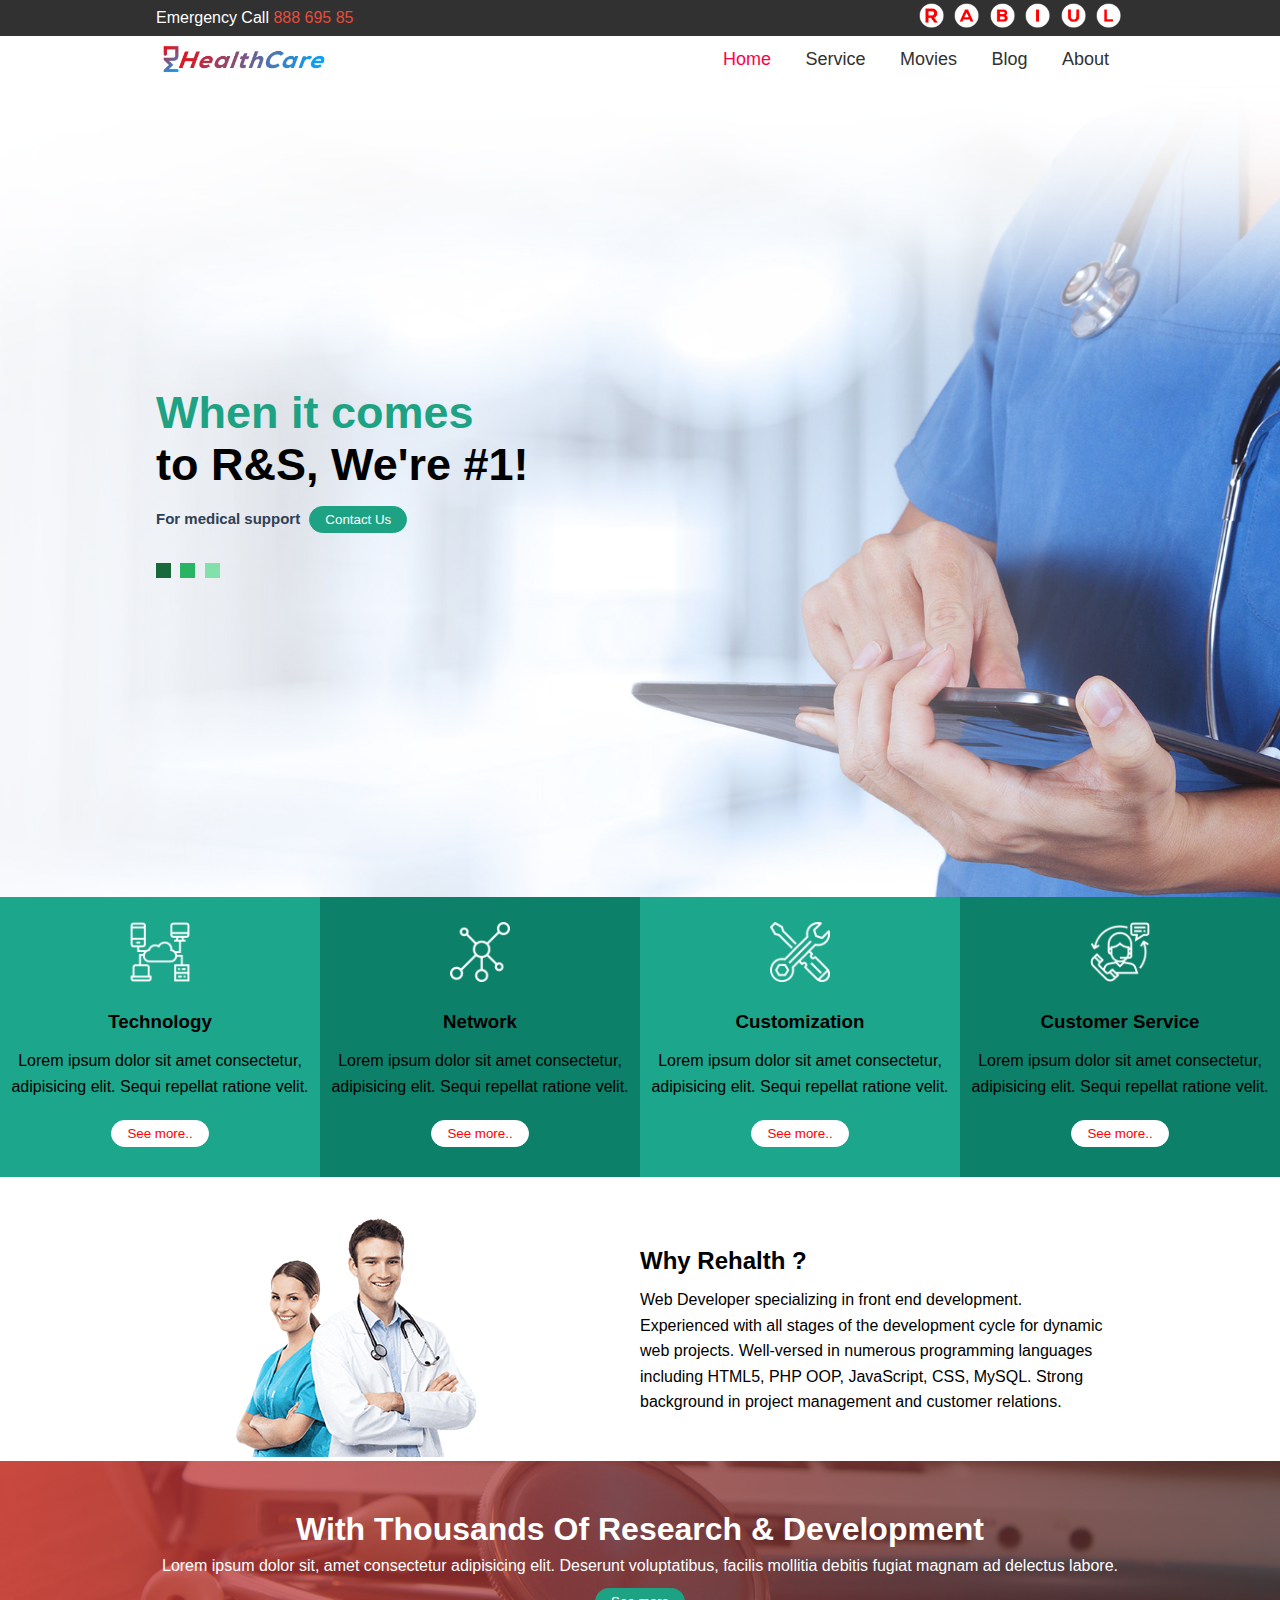
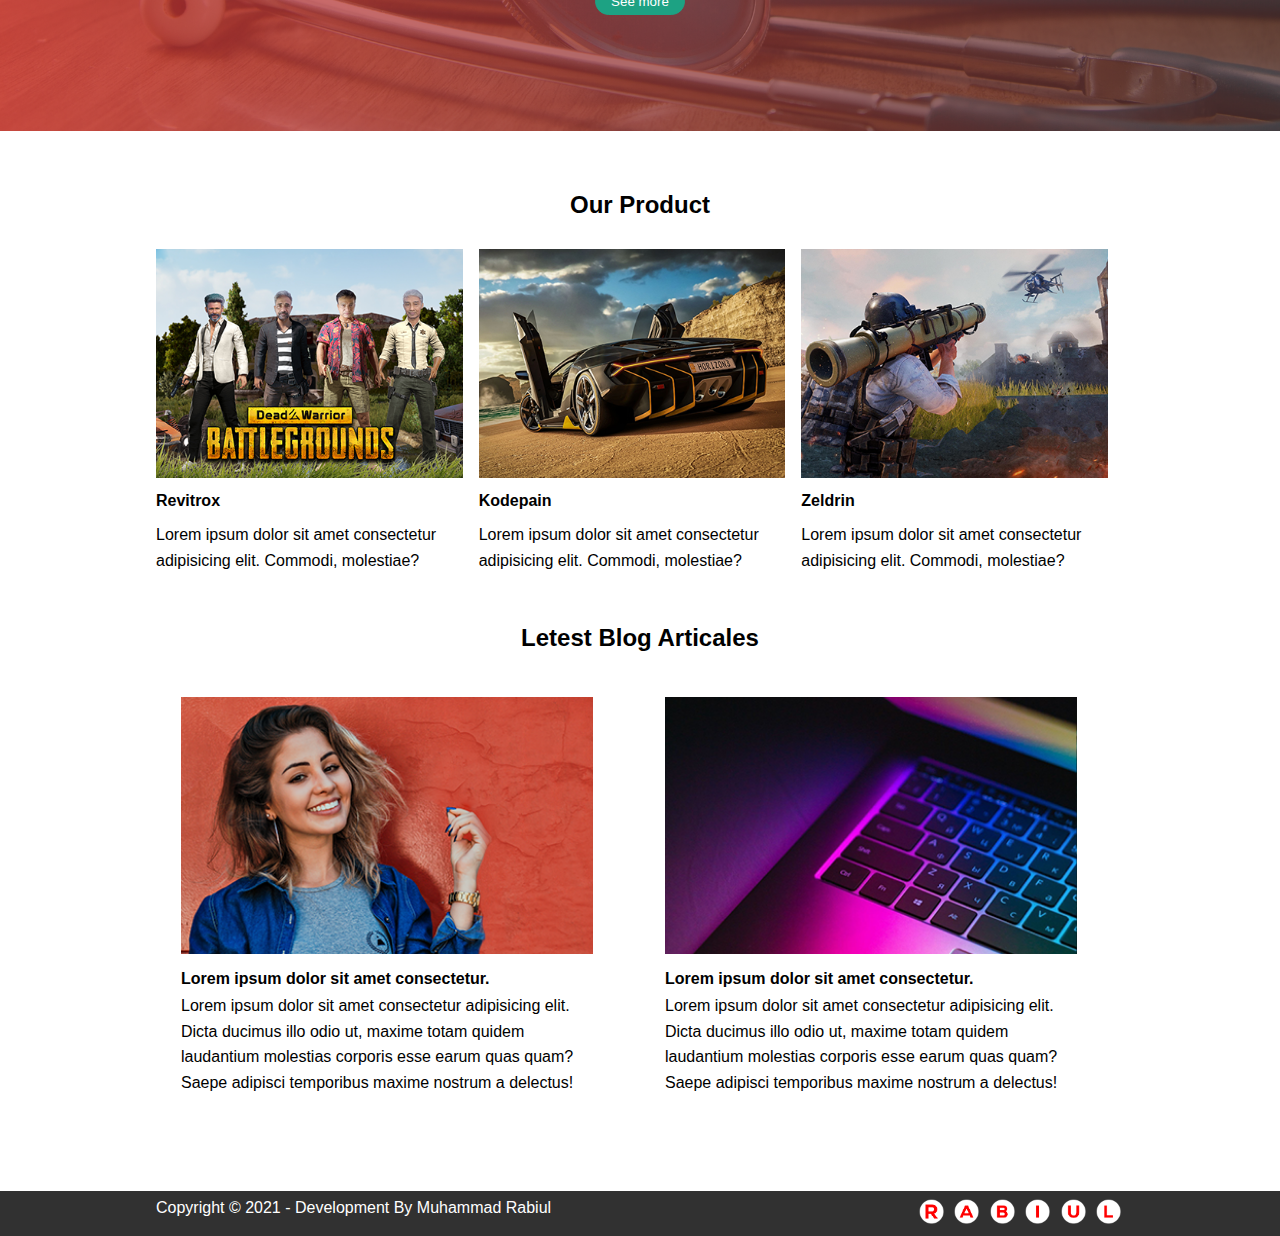
<file: index.html>
<!DOCTYPE html>
<html lang="en">

<head>
    <meta charset="UTF-8">

    <title>Home - LEDP</title>
    <link rel="stylesheet" href="style.css">
</head>

<body>


    <div class="container-fluid">
        <!-- Top Bar -->
        <div class="container-fluid bg-dark text-white" style="">
            <div class="container row">
                <div class="col-6">
                    <p>Emergency Call <a href="tel:+8801773800869" class="text-red"> 888 695 85</a></p>
                </div>
                <div class="col-6 top-icon" style="margin-top: auto;margin-bottom: auto;text-align: right;">
                    <a href="#">
                        <img src="img/sm-icon-r.png" alt="" width="25px" height="25px">
                    </a>
                    <a href="#">
                        <img src="img/sm-icon-a.png" alt="" width="25px" height="25px">
                    </a>
                    <a href="#">
                        <img src="img/sm-icon-b.png" alt="" width="25px" height="25px">
                    </a>
                    <a href="#">
                        <img src="img/sm-icon-i.png" alt="" width="25px" height="25px">
                    </a>
                    <a href="#">
                        <img src="img/sm-icon-u.png" alt="" width="25px" height="25px">
                    </a>
                    <a href="#">
                        <img src="img/sm-icon-l.png" alt="" width="25px" height="25px">
                    </a>
                </div>
            </div>
        </div>
        <div class="container nav-aria">
            <div class="row ph-1-5">
                <div class="col-6">
                    <a href="index.html"><img class="logo" src="img/logo.png" alt=""></a>
                </div>
                <div class="col-6">
                    <ul class="nav">
                        <li>
                            <a href="index.html"><span class="active">Home</span></a>
                        </li>
                        <li>
                            <a href="#">Service</a>
                        </li>
                        <li>
                            <a href="movie.html">Movies</a>
                        </li>
                        <li>
                            <a href="#">Blog</a>
                        </li>
                        <li>
                            <a href="#">About</a>
                        </li>
                    </ul>
                </div>
            </div>
        </div>
        <div class="container-fluid top-header">
            <div class="container hd-text">
                <h3 style="color: #1da283;">When it comes</h3>
                <h3 class="">to R&S, We're #1!</h3>
                <h5 style="color: #2E4053;font-size: 15px;padding: 10px 0px;">For medical support <Span>
                        <button class="nc-btn">
                            <a href="#contact">Contact Us</a>
                        </button>
                    </Span>
                </h5>
                <div class="sm-box">
                    <button class="sm-box1"></button>
                    <button class="sm-box2"></button>
                    <button class="sm-box3"></button>
                </div>
            </div>
        </div>
    </div>



    <div class="container-fluid">
        <div class="row">
            <div class="col-3 text-center box1">
                <img class="img-xs" src="img/sp/computer.png" alt="">
                <h3 class="pt-1">Technology</h3>
                <p class="ph-1">Lorem ipsum dolor sit amet consectetur, adipisicing elit. Sequi repellat ratione velit.
                </p>
                <button class="nc-w-btn"><a href="#">See more..</a></button>
            </div>

            <div class="col-3 text-center box2">
                <img class="img-xs" src="img/sp/network.png" alt="">
                <h3 class="pt-1">Network</h3>
                <p class="ph-1">Lorem ipsum dolor sit amet consectetur, adipisicing elit. Sequi repellat ratione velit.
                </p>
                <button class="nc-w-btn"><a href="#">See more..</a></button>
            </div>


            <div class="col-3 text-center box1">
                <img class="img-xs" src="img/sp/customization.png" alt="">
                <h3 class="pt-1">Customization</h3>
                <p class="ph-1">Lorem ipsum dolor sit amet consectetur, adipisicing elit. Sequi repellat ratione velit.
                </p>
                <button class="nc-w-btn"><a href="#">See more..</a></button>
            </div>

            <div class="col-3 text-center box2">
                <img class="img-xs" src="img/sp/customer-service.png" alt="">
                <h3 class="pt-1">Customer Service</h3>
                <p class="ph-1">Lorem ipsum dolor sit amet consectetur, adipisicing elit. Sequi repellat ratione velit.
                </p>
                <button class="nc-w-btn"><a href="#">See more..</a></button>
            </div>

        </div>
    </div>

    <div class="container-fluid ph-2">
        <div class="container">
            <div class="row">
                <div class="col-6">
                    <img src="img/woman.png" alt="Demo Pic">
                </div>
                <div class="col-6" style="margin: auto;">
                    <h2>Why Rehalth ?</h2>
                    <p class="pra-h">Web Developer specializing in front end development. Experienced with all stages of
                        the
                        development cycle for dynamic web projects. Well-versed in numerous programming languages
                        including HTML5, PHP OOP, JavaScript, CSS, MySQL. Strong background in project management and
                        customer relations.</p>
                </div>
            </div>
        </div>
        <div class="container-fluid body-d1 text-center text-white">
            <h1 style="margin: auto;padding-top: 50px;">With Thousands Of Research & Development</h1>
            <p class="pv-5">Lorem ipsum dolor sit, amet consectetur adipisicing elit. Deserunt voluptatibus, facilis
                mollitia debitis fugiat magnam ad delectus labore.</p>
            <button class="nc-btn">See more</button>
        </div>
    </div>



    <div class="container">
        <h2 class="text-center ph-2">Our Product</h2>
        <div class="row">
            <div class="col-4">
                <img class="img-fluid" src="img/product/1pro.png" alt="">
                <h4 class="pt-1-5">Revitrox</h4>
                <p class="pra-h">Lorem ipsum dolor sit amet consectetur adipisicing elit. Commodi, molestiae?</p>
            </div>
            <div class="col-4">
                <img class="img-fluid" src="img/product/3pro.png" alt="">
                <h4 class="pt-1-5">Kodepain</h4>
                <p class="pra-h">Lorem ipsum dolor sit amet consectetur adipisicing elit. Commodi, molestiae?</p>
            </div>
            <div class="col-4">
                <img class="img-fluid" src="img/product/2pro.png" alt="">
                <h4 class="pt-1-5">Zeldrin</h4>
                <p class="pra-h">Lorem ipsum dolor sit amet consectetur adipisicing elit. Commodi, molestiae?</p>
            </div>
        </div>
    </div>

    <div class="container-fluid bg-blue ph-3">
        <div class="container">
            <h2 class="text-center">Letest Blog Articales</h2>
            <div class="row ph-2">
                <div class="col-6" style="padding: 15px 25px">
                    <img class="img-fluid" src="img/woman1.png" alt="Demo Pic">
                    <section class="pra-h">
                        <h4>Lorem ipsum dolor sit amet consectetur.</h4>
                        <p>Lorem ipsum dolor sit amet consectetur adipisicing elit. Dicta ducimus illo
                            odio ut, maxime totam quidem laudantium molestias corporis esse earum quas quam? Saepe
                            adipisci temporibus maxime nostrum a delectus!</p>
                    </section>
                </div>
                <div class="col-6" style="padding: 15px 25px">
                    <img class="img-fluid" src="img/woman2.png" alt="Demo Pic">
                    <section class="pra-h">
                        <h4>Lorem ipsum dolor sit amet consectetur.</h4>
                        <p>Lorem ipsum dolor sit amet consectetur adipisicing elit. Dicta ducimus illo
                            odio ut, maxime totam quidem laudantium molestias corporis esse earum quas quam? Saepe
                            adipisci temporibus maxime nostrum a delectus!</p>
                    </section>
                </div>

            </div>
        </div>

    </div>

    <div class="container-fluid bg-dark ph-1-5">
        <div class="container">
            <div class="row">
                <div class="col-6 text-white">
                    Copyright &copy; 2021 - Development By Muhammad Rabiul
                </div>
                <div class="col-6 top-icon" style="text-align: right;">
                    <a href="#">
                        <img src="img/sm-icon-r.png" alt="" width="25px" height="25px">
                    </a>
                    <a href="#">
                        <img src="img/sm-icon-a.png" alt="" width="25px" height="25px">
                    </a>
                    <a href="#">
                        <img src="img/sm-icon-b.png" alt="" width="25px" height="25px">
                    </a>
                    <a href="#">
                        <img src="img/sm-icon-i.png" alt="" width="25px" height="25px">
                    </a>
                    <a href="#">
                        <img src="img/sm-icon-u.png" alt="" width="25px" height="25px">
                    </a>
                    <a href="#">
                        <img src="img/sm-icon-l.png" alt="" width="25px" height="25px">
                    </a>
                </div>
            </div>
        </div>
    </div>

</body>

</html>
</file>
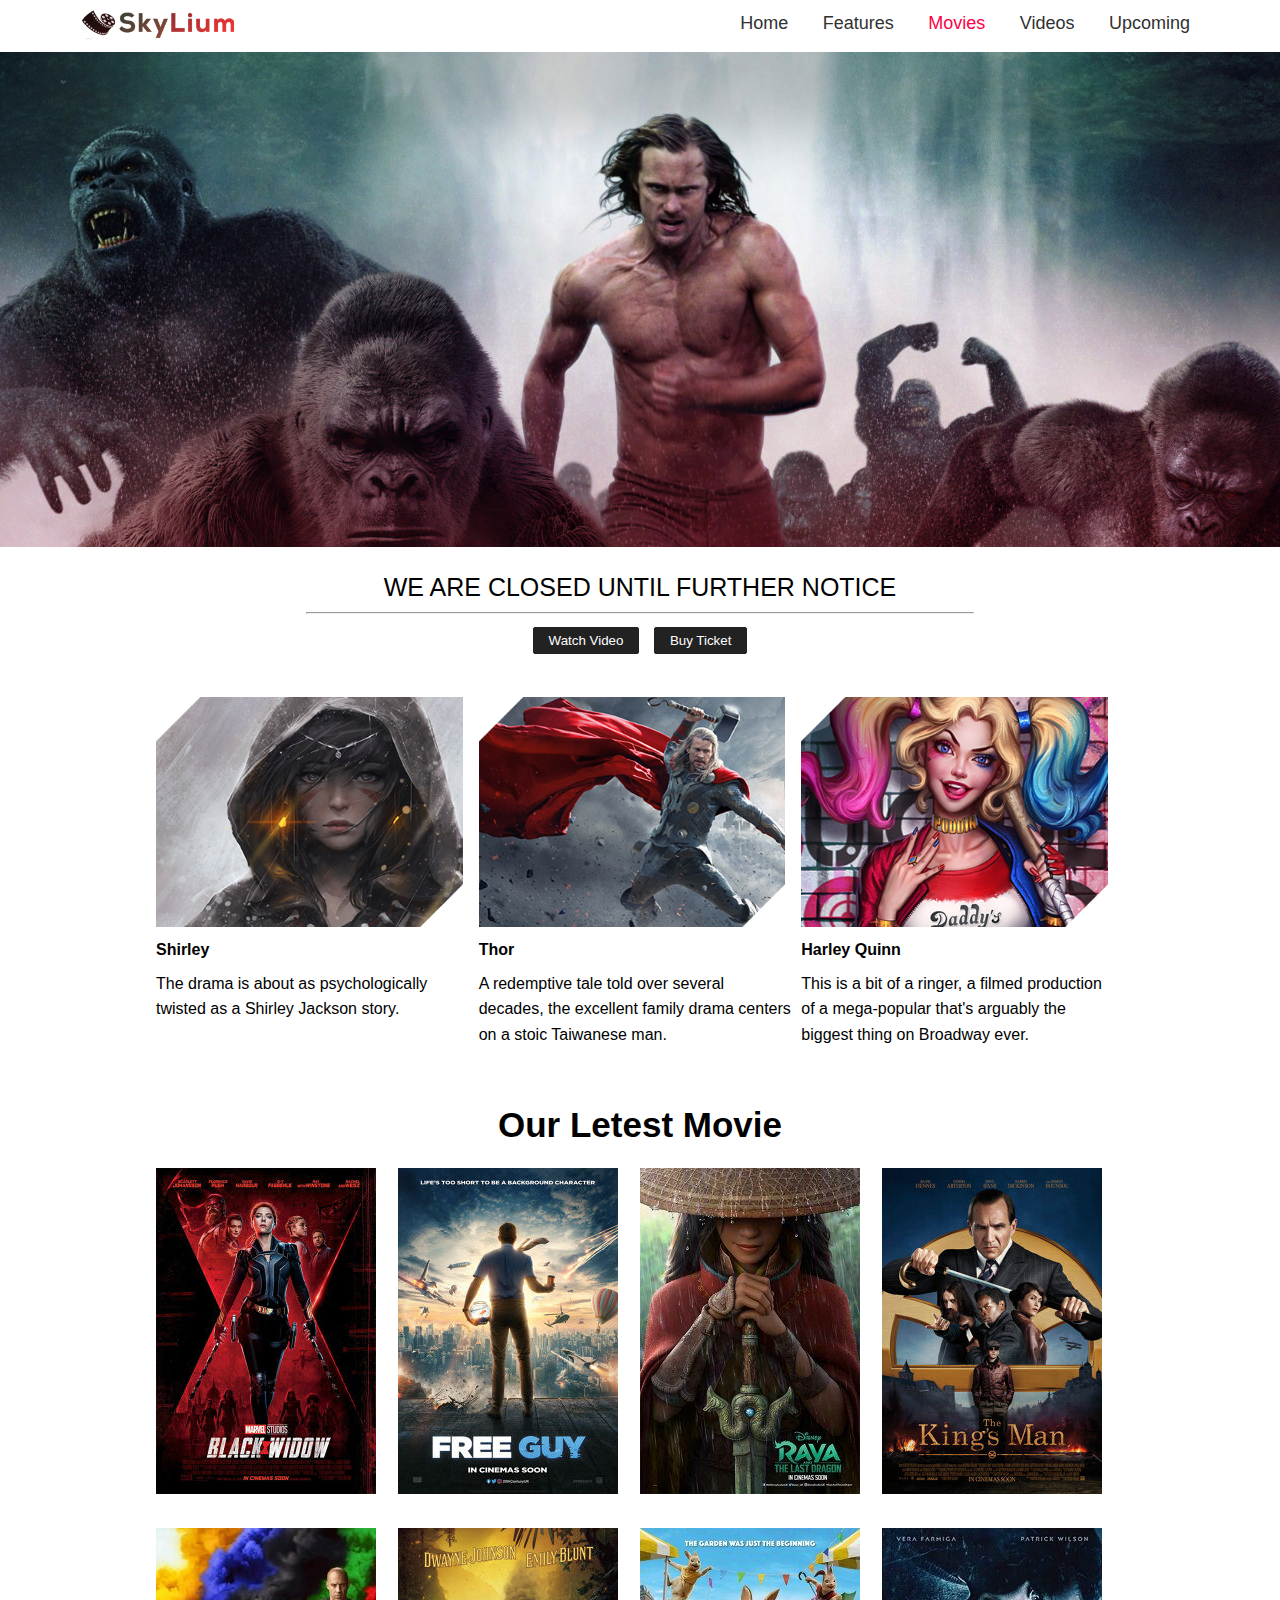
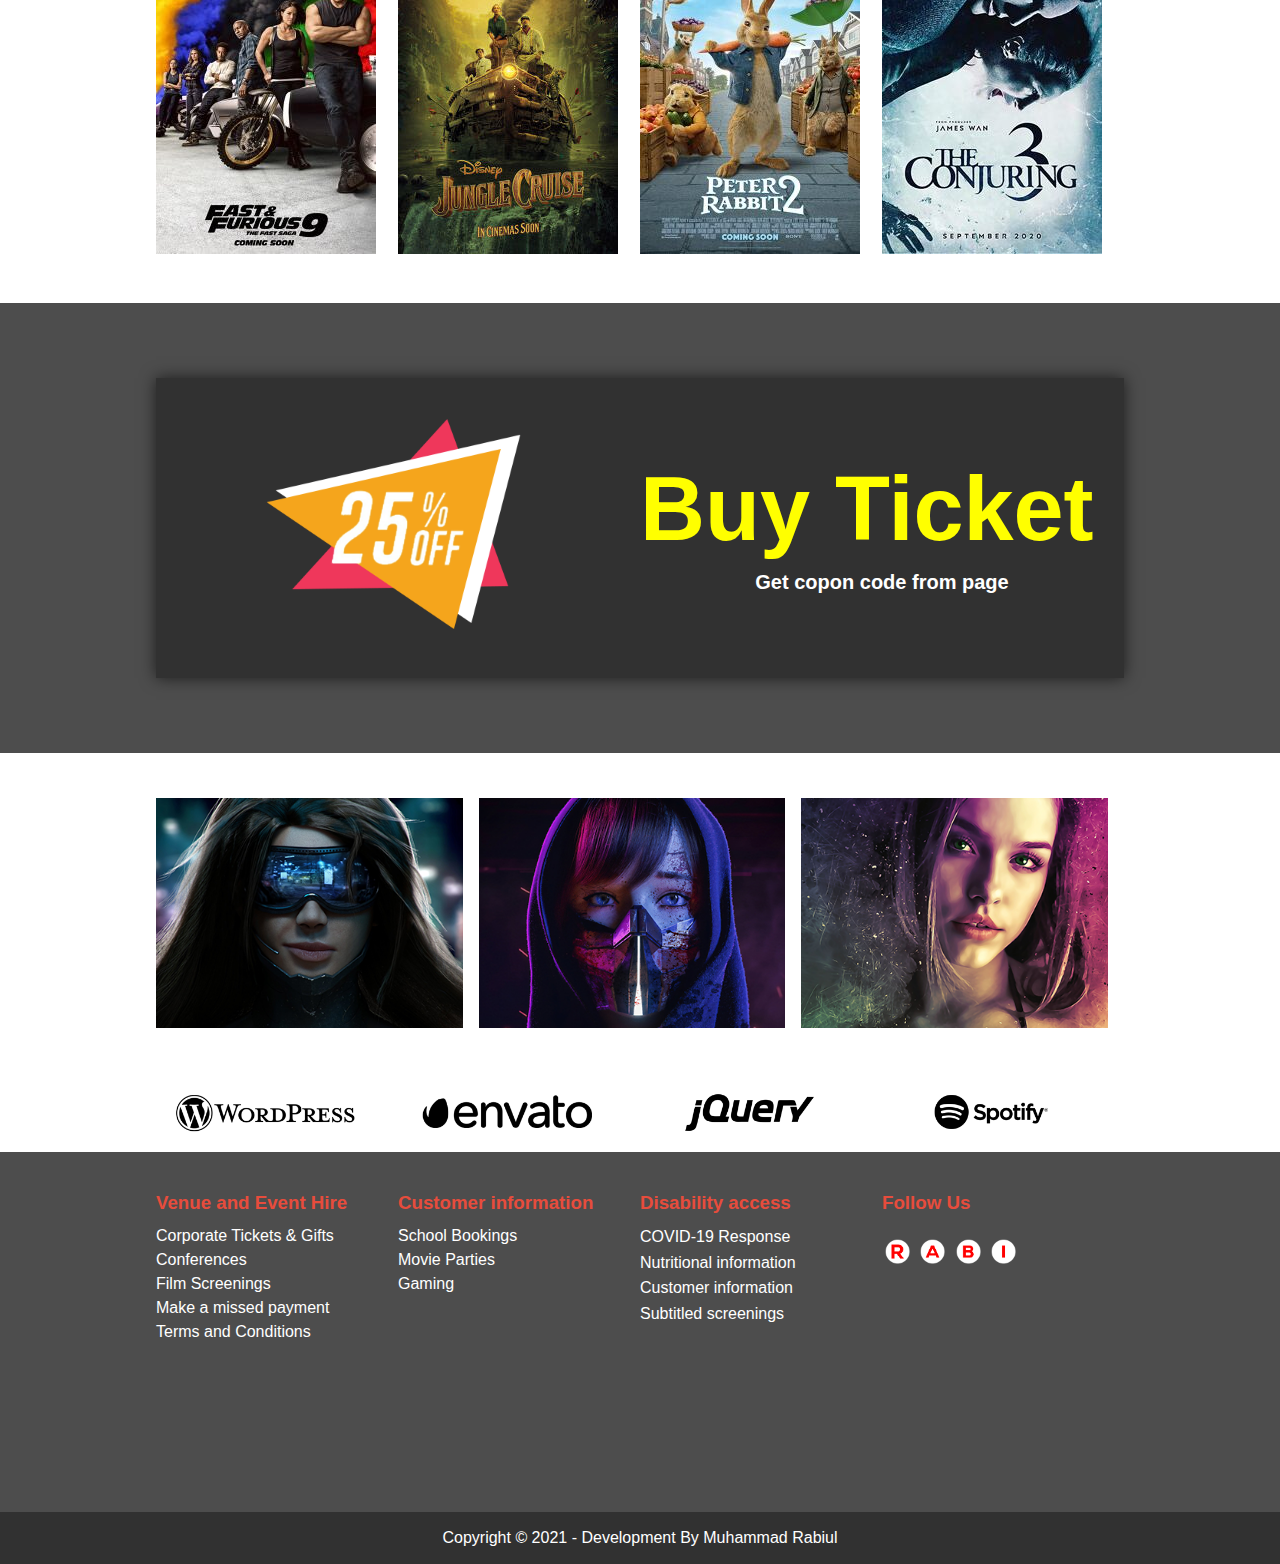
<file: movie.html>
<!DOCTYPE html>
<html lang="en">

<head>
    <meta charset="UTF-8">

    <title>Movie - LEDP</title>
    <link rel="stylesheet" href="style.css">
</head>

<body>


    <div style="padding: 0px 75px;">
        <div class="nav-aria">
            <div class="row ph-1-5">
                <div class="col-4">
                    <a href="index.html"><img class="logo" src="img/logo2.png" alt=""></a>
                </div>
                <div class="col-8">
                    <ul class="nav">
                        <li>
                            <a href="index.html">Home</a>
                        </li>
                        <li>
                            <a href="#">Features</a>
                        </li>
                        <li>
                            <a href="movie.html"><span class="active">Movies</span></a>
                        </li>
                        <li>
                            <a href="#">Videos</a>
                        </li>
                        <li>
                            <a href="#">Upcoming</a>
                        </li>
                    </ul>
                </div>
            </div>
        </div>

    </div>

    <div class="container-fluid m-header">

    </div>

    <div class="container text-center ph-1">
        <p style="font-size: 25px;text-transform: uppercase;">We are closed until further notice</p>
        <hr style="margin: 0px 150px;">
        <section class="ph-1-5">
            <button class="nc-btn-b">Watch Video</button>
            <button class="nc-btn-b"> Buy Ticket </button>
        </section>
    </div>

    <div class="container ph-1">
        <div class="row">
            <div class="col-4">
                <img class="img-fluid img-pro" src="img/product/11pro.png" alt="">
                <h4 class="pt-1-5">Shirley</h4>
                <p class="pra-h">The drama is about as psychologically twisted as a Shirley Jackson story.</p>
            </div>
            <div class="col-4">
                <img class="img-fluid img-pro" src="img/product/12pro.png" alt="">
                <h4 class="pt-1-5">Thor</h4>
                <p class="pra-h">A redemptive tale told over several decades, the excellent family drama centers on a
                    stoic Taiwanese man.</p>
            </div>
            <div class="col-4">
                <img class="img-fluid img-pro" src="img/product/13pro.png" alt="">
                <h4 class="pt-1-5">Harley Quinn</h4>
                <p class="pra-h">This is a bit of a ringer, a filmed production of a mega-popular that's arguably the
                    biggest thing on Broadway ever.</p>
            </div>
        </div>
    </div>

    <div class="container ph-2">
        <h3 class="text-center hd-text-h3 ph-1-5">Our Letest Movie</h3>
        <div class="row ph-1">
            <div class="col-3">
                <img class="img-pro" src="img/m-proster/black-widow.jpg" alt="" class="img-sm">
            </div>
            <div class="col-3">
                <img class="img-pro" src="img/m-proster/free-guy.jpg" alt="" class="img-sm">
            </div>
            <div class="col-3">
                <img class="img-pro" src="img/m-proster/raya.jpg" alt="" class="img-sm">
            </div>
            <div class="col-3">
                <img class="img-pro" src="img/m-proster/kingsman.jpg" alt="" class="img-sm">
            </div>
        </div>

        <div class="row ph-1">
            <div class="col-3">
                <img class="img-pro" src="img/m-proster/fandf9.jpg" alt="" class="img-sm">
            </div>
            <div class="col-3">
                <img class="img-pro" src="img/m-proster/jc.jpg" alt="" class="img-sm">
            </div>
            <div class="col-3">
                <img class="img-pro" src="img/m-proster/petter-rabbit2.jpg" alt="" class="img-sm">
            </div>
            <div class="col-3">
                <img class="img-pro" src="img/m-proster/tc2.jpg" alt="" class="img-sm">
            </div>
        </div>
    </div>

    <div class="container-fluid bg-dark-5 ph-5">
        <div class="container box-div">
            <div class="row">
                <div class="col-6" style="padding-top: 35px;text-align: center;">
                    <img width="300px" src="img/25pdis.png" alt="">
                </div>

                <div class="col-6" style="padding-top: 35px;">
                    <h1 style="font-size: 90px;color: yellow;padding-top: 45px;">Buy Ticket</h1>
                    <h4 style="font-size: 20px;color: white;padding-top: 5px;text-align: center;line-height: 1.6;">Get copon code from page</h4>
                </div>
            </div>

        </div>
    </div>

    
    <div class="container ph-3">
        <div class="row">
            <div class="col-4">
                <img class="img-fluid img-pro" src="img/product/14pro.png" alt="">
            </div>
            <div class="col-4">
                <img class="img-fluid img-pro" src="img/product/15pro.png" alt="">
            </div>
            <div class="col-4">
                <img class="img-fluid img-pro" src="img/product/16pro.png" alt="">
            </div>
        </div>
    </div>


    <div class="container ph-1">
        <div class="row">
            <div class="col-3">
                <img src="img/icon/icon-wordpress.png" alt="" class="img-sm img-pro">
            </div>
            <div class="col-3">
                <img src="img/icon/icon-envento.png" alt="" class="img-sm img-pro">
            </div>
            <div class="col-3">
                <img src="img/icon/icon-jquery.png" alt="" class="img-sm img-pro">
            </div>
            <div class="col-3">
                <img src="img/icon/icon-spotify.png" alt="" class="img-sm img-pro">
            </div>
        </div>
    </div>


    <div class="container-fluid">

        <div class="bg-dark-5" style="min-height: 40vh;">
            <div class="container">
                <div class="row">
                    <div class="col-3 ph-2">
                        <h3 style="color: #E74C3C;padding: 10px 0px;">Venue and Event Hire</h3>
                        <ul style="list-style: none;line-height: 1.5;">
                            <li>
                                <a class="text-white" href="#">Corporate Tickets & Gifts</a>
                            </li>
                            <li>
                                <a class="text-white" href="#">Conferences</a>
                            </li>
                            <li>
                                <a class="text-white" href="#">Film Screenings</a>
                            </li>
                            <li>
                                <a class="text-white" href="#">Make a missed payment</a>
                            </li>
                            <li>
                                <a class="text-white" href="#">Terms and Conditions</a>
                            </li>
                        </ul>

                    </div>

                    <div class="col-3 ph-2">
                        <h3 style="color: #E74C3C;padding: 10px 0px;">Customer information</h3>
                        <ul style="list-style: none;line-height: 1.5;">
                            <li>
                                <a class="text-white" href="#">School Bookings</a>
                            </li>
                            <li>
                                <a class="text-white" href="#">Movie Parties</a>
                            </li>
                            <li>
                                <a class="text-white" href="#">Gaming</a>
                            </li>

                        </ul>

                    </div>

                    <div class="col-3 ph-2">
                        <h3 style="color: #E74C3C;padding: 10px 0px;">Disability access</h3>
                        <ul style="list-style: none;line-height: 1.6;">
                            <li>
                                <a class="text-white" href="#">COVID-19 Response</a>
                            </li>
                            <li>
                                <a class="text-white" href="#">Nutritional information</a>
                            </li>
                            <li>
                                <a class="text-white" href="#">Customer information</a>
                            </li>
                            <li>
                                <a class="text-white" href="#">Subtitled screenings</a>
                            </li>

                        </ul>

                    </div>

                    <div class="col-3 ph-2">
                        <h3 style="color: #E74C3C;padding: 10px 0px;">Follow Us</h3>
                        <section class="ph-1 top-icon">
                            <a href="#">
                                <img src="img/sm-icon-r.png" alt="" width="25px" height="25px">
                            </a>
                            <a href="#">
                                <img src="img/sm-icon-a.png" alt="" width="25px" height="25px">
                            </a>
                            <a href="#">
                                <img src="img/sm-icon-b.png" alt="" width="25px" height="25px">
                            </a>
                            <a href="#">
                                <img src="img/sm-icon-i.png" alt="" width="25px" height="25px">
                            </a>
                        </section>
                    </div>

                </div>
            </div>
        </div>

        <div class="bg-dark ph-1-5">
            <p class="text-center text-white">
                Copyright &copy; 2021 - Development By Muhammad Rabiul
            </p>
        </div>
    </div>

</body>

</html>
</file>
<file: style.css>
* {
    box-sizing: border-box;
    padding: 0;
    margin: 0;
}

a {
    text-decoration: none;
}

body {
    font-family: Arial, sans-serif;
}

.container-fluid {
    width: 100%;
}

.container {
    max-width: 968px;
    margin-left: auto;
    margin-right: auto;
}

.row {
    display: flex;
    width: 100%;
}

.col-1 {
    flex: 0 0 auto;
    width: 8.3333333333%;
}

.col-2 {
    flex: 0 0 auto;
    width: 16.6666666667%;
}

.col-3 {
    flex: 0 0 auto;
    width: 25%;
}

.col-4 {
    flex: 0 0 auto;
    width: 33.3333333333%;
}

.col-5 {
    flex: 0 0 auto;
    width: 41.6666666667%;
}

.col-6 {
    flex: 0 0 auto;
    width: 50%;
}

.col-7 {
    flex: 0 0 auto;
    width: 58.3333333333%;
}

.col-8 {
    flex: 0 0 auto;
    width: 66.6666666667%;
}

.col-9 {
    flex: 0 0 auto;
    width: 75%;
}

.col-10 {
    flex: 0 0 auto;
    width: 83.3333333333%;
}

.col-11 {
    flex: 0 0 auto;
    width: 91.6666666667%;
}

.col-12 {
    flex: 0 0 auto;
    width: 100%;
}

.text-white {
    color: white;
}

.text-red {
    color: #E74C3C;
}

.text-center {
    text-align: center;
}

.bg-dark {
    background-color: #313131;
}

.bg-dark-5 {
    background-color: #4d4d4d;
}



.top-header {
    background-image: url('img/bg-wh.jpg');
    background-size: cover;
    background-repeat: no-repeat;
    min-height: 90vh;
}

.m-header {
    background-image: url('img/bg-movie.jpg');
    background-size: cover;
    background-repeat: no-repeat;
    min-height: 55vh;
    
}

.body-d1 {
    background-image: url('img/banner2.png');
    background-size: cover;
    background-repeat: no-repeat;
    min-height: 30vh;
}

.nav {
    list-style: none;
    float: right;
    margin: 5px auto;
}

.nav li {
    display: inline-block;

}

.nav li a {
    color: #313131;
    font-size: 18px;
    padding: 0px 15px;
    font-weight: 400;
}

.nav li a:hover {
    color: #00d2a8;
    font-size: 18px;
    padding: 0px 15px;
    font-weight: 400;
}

.active {
    color: #ff0046;
}


.logo {
    width: 170px;
}

p {
    padding: 5px 0;
}

.pt-1-5 {
    padding-top: 10px;
}

.pt-1 {
    padding-top: 25px;
}

/* Padding Top & Bottom */
.ph-1-5 {
    padding-top: 8px;
    padding-bottom: 8px;
}

.ph-1 {
    padding-top: 15px;
    padding-bottom: 15px;
}

.ph-2 {
    padding-top: 30px;
    padding-bottom: 30px;
}

.ph-3 {
    padding-top: 45px;
    padding-bottom: 45px;
}

.ph-4 {
    padding-top: 60px;
    padding-bottom: 60px;
}

.ph-5 {
    padding-top: 75px;
    padding-bottom: 75px;
}

/* Padding Left & Right */

.pv-1-5 {
    padding-left: 8px;
    padding-right: 8px;
}

.pv-1 {
    padding-left: 15px;
    padding-right: 15px;
}

.pv-2 {
    padding-left: 30px;
    padding-right: 30px;
}

.pv-3 {
    padding-left: 45px;
    padding-right: 45px;
}

.pv-4 {
    padding-left: 60px;
    padding-right: 60px;
}

.pv-5 {
    padding-left: 75px;
    padding-right: 75px;
}

/* End Padding Left & Right */


.img-xs {
    width: 20%;
}

.img-sm {
    width: 90%;
}


.box1 {
    padding: 25px 10px;
    background-color: #1ca68c;
}


.box2 {
    padding: 25px 10px;
    background-color: #0c8069;
}


p {
    line-height: 1.6;
}

.pra-h {
    padding-top: 12px;
    padding-right: 10px;
}

.nc-btn {
    background-color: #1da283;
    color: white;
    padding: 5px 15px;
    margin: 5px;
    border: 1px solid #1da283;
    border-radius: 15px;
}

.nc-btn-b {
    background-color: #222222;
    color: white;
    padding: 5px 15px;
    margin: 5px;
    border: 1px solid #222222;
    border-radius: 2px;
}

.nc-btn:hover {
    background-color: red;
    color: white;
    padding: 5px 15px;
    margin: 5px;
    border: 1px solid red;
    border-radius: 15px;
}

.nc-btn-b:hover {
    background-color: red;
    color: white;
    padding: 5px 15px;
    margin: 5px;
    border: 1px solid red;
    border-radius: 5px;
}

.nc-btn a {
    color: white;
}

/* Others Button */

.nc-w-btn {
    background-color: white;
    color: red;
    padding: 5px 15px;
    margin: 5px;
    border: 1px solid white;
    border-radius: 15px;
}

.nc-w-btn:hover {
    background-color: red;
    color: white;
    padding: 5px 15px;
    margin: 5px;
    border: 1px solid red;
    border-radius: 15px;
}

.nc-w-btn a {
    color: red;
}

.nc-w-btn a:hover {
    color: white;
}


.hd-text {
    padding-top: 300px;
}

.hd-text h3 {
    font-size: 45px;
}

.hd-text-h3 {
    font-size: 35px;
}

.sm-box {
    margin-top: 15px;
}

.sm-box1 {
    margin-right: 5px;
    height: 15px;
    width: 15px;
    background-color: #186A3B;
    border: none;
}

.sm-box2 {
    margin-right: 5px;
    height: 15px;
    width: 15px;
    background-color: #28B463;
    border: none;
}

.sm-box3 {
    height: 15px;
    width: 15px;
    background-color: #82E0AA;
    border: none;
}


.img-fluid {
    width: 95%;

}

.img-pro {
    scale: 1;
}

.img-pro:hover {
    scale: .99;
    transition: 500ms;
    opacity: 75%;
}

.top-icon a {
    padding-left: 3px;
    padding-right: 3px;
}

.box-div{
    min-height:300px;
    background-color: #313131;
    box-shadow: 0px 0px 15px #0000009f;
}
</file>
